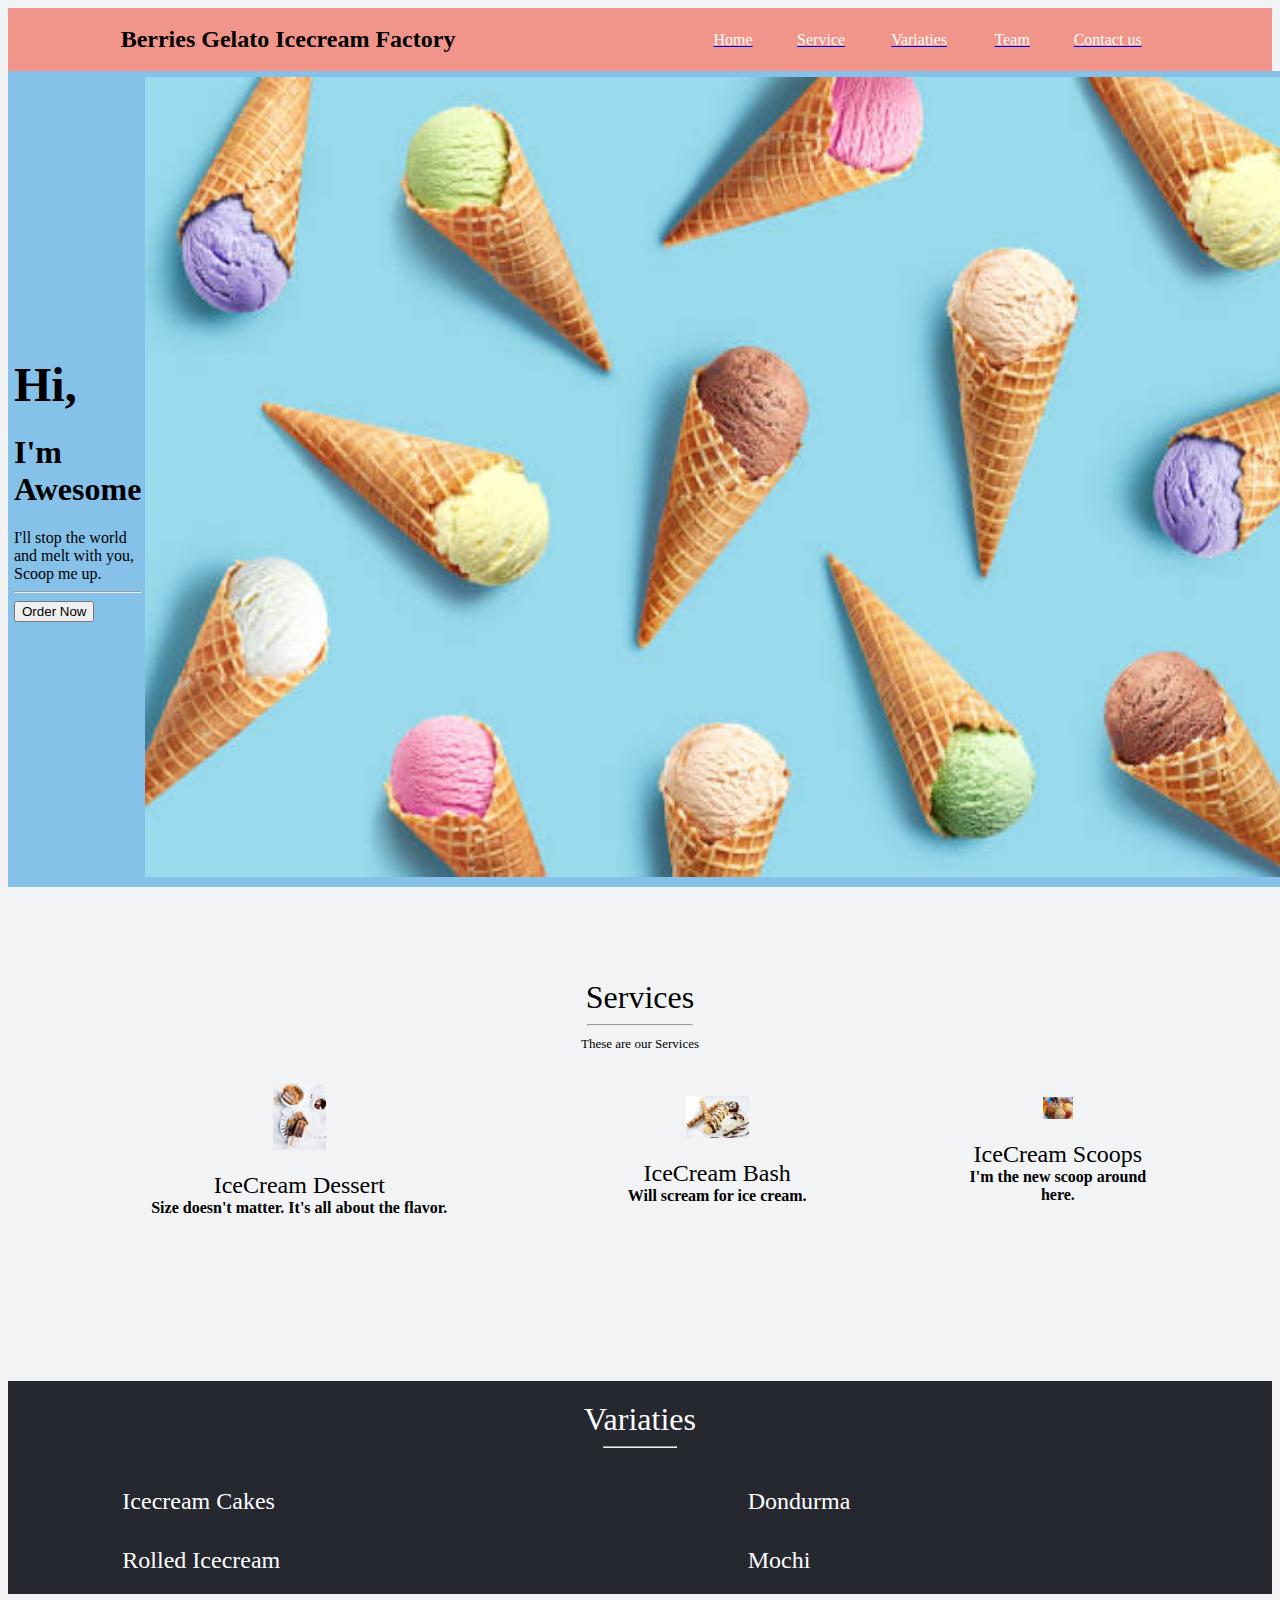
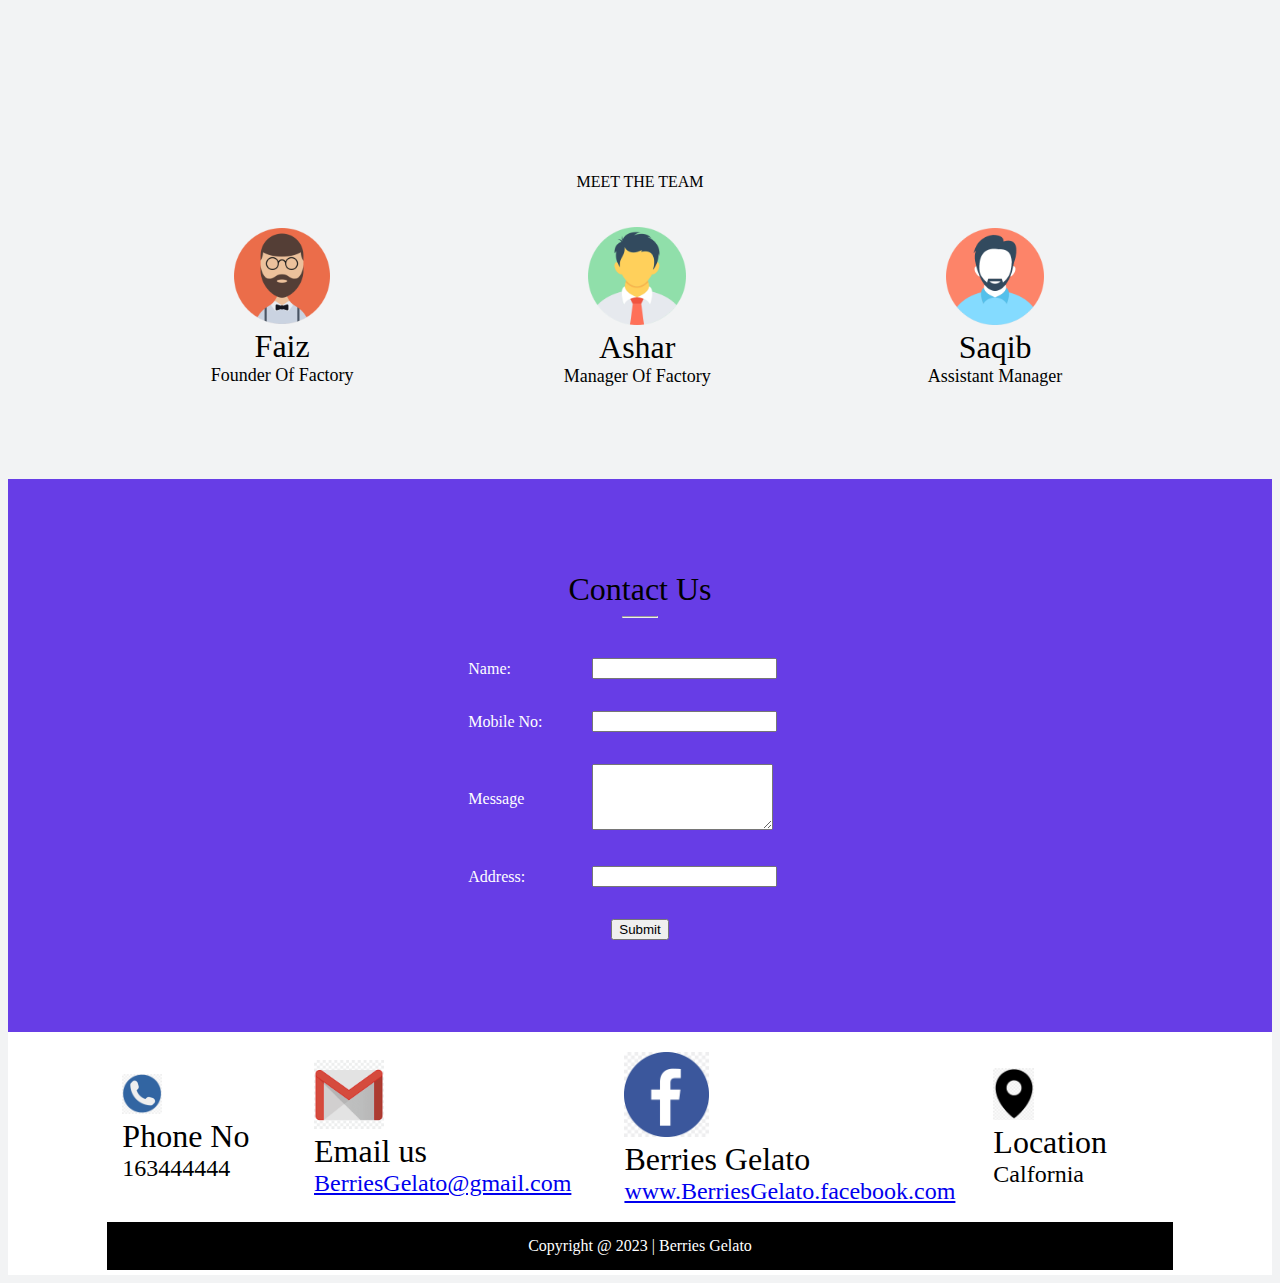
<file: index.html>
<!DOCTYPE html>
<html lang="en">

<head>

    <title>Document</title>
</head>

<body bgcolor="#F2F3F4">
    <!--Nav Bar-->
    <table border="0" width="100%" cellspacing="0" bgcolor="#F1948A">
        <tr>
            <td>
                <table border="0" width="85%" align="center" cellpadding="15">
                    <tr>
                        <td>
                            <font face="Open Sans" size="5" color="black"><strong>
                            Berries Gelato Icecream Factory</font></strong>
                        </td>
                        <td width="15%"></td>
                        <td><a href="#">
                                <font color="white">Home
                            </a></font>
                        </td>
                        <td><a href="#">
                                <font color="white">Service
                            </a></font>
                        </td>
                        <td><a href="#">
                                <font color="white">Variaties
                            </a></font>
                        </td>
                        <td><a href="#">
                                <font color="white">Team
                            </a></font>
                        </td>
                        <td><a href="#">
                                <font color="white">Contact us
                            </a></font>
                        </td>
                    </tr>
                </table>
            </td>
        </tr>
    </table>

    <!--Home Section-->
    <table style="background-color: #85C1E9">
        <tr>
            <td>
                <table width="85%" border="0" align="center">
                    <tr>
                        <td>
                            <h1>
                                <font face="Open Sans" size="7">Hi,</font>
                            </h1>
                            <h1>
                                <font face="Open Sans" size="6">I'm Awesome</font>
                            </h1>
                            <font size="3">I'll stop the world and melt with you, Scoop me 
                            up.</font>

                            <hr>
                            <a href="https://www.icecreamfactoryco.com/" target="_blank">
                            <button>Order Now</button></a>
                        </td>
                        <td>
                            <img src="image/ic.jpg" height="800px" width="1200px">

                        </td>
                    </tr>
                </table>
            </td>
        </tr>
    </table>
    <!--Services-->
    <br><br><br><br>
    <table width="100%" bgcolor="#F2F3F4">
        <tr>
            <td>
                <table width="85%" border="0" align="center" cellpadding="15px">
                    <tr align="center">
                        <td colspan="3">
                            <font size="6" face="Open Sans">Services</font><br>
                            <hr align="center" width="10%">
                            <font size="2" face="Open Sans">These are our Services</font><br>
                        </td>
                    </tr>
                    <tr align="center">
                        <td>
                            <img src="image/stickice.avif" width="15%"><br><br>
                            <font size="5">IceCream Dessert</font><br>
                            <font size="3"><b>Size doesn't matter. It's all about the flavor.</b>
                            </font>
                        </td>
                        <td>
                            <img src="image/wep.jpeg" width="15%"><br><br>
                            <font size="5">IceCream Bash</font><br>
                            <font size="3"><b>Will scream for ice cream.</b>
                            </font>
                        </td>
                        <td>
                            <img src="image/wal.jpg" width="15%"><br><br>
                            <font size="5">IceCream Scoops</font><br>
                            <font size="3"><b>I'm the new scoop around here.</b>
                            </font>
                        </td>
                    </tr>
                </table>
            </td>
        </tr>
    </table>
    <br><br><br><br>
    <!--Skills-->
    <br><br><br><br>
    <table width="100%" bgcolor="#25282f">
        <tr>
            <td>
                <table border="0" width="85%" align="center" cellpadding="15px">
                    <tr align="center">
                        <td colspan="2">
                            <font face="Open Sans" size="6" color="white">Variaties</font>
                            <hr align="center" width="7%">
                        </td>
                    </tr>
                    <tr>
                        <td><label>
                                <font size="5" color="white">Icecream Cakes</font>
                            </label><br></td>
                        <td><label>
                                <font size="5" color="white">Dondurma</font>
                            </label><br></td>
                    </tr>

                    <tr>
                        <td><label>
                                <font size="5" color="white">Rolled Icecream</font>
                            </label><br></td>
                        <td><label>
                                <font size="5" color="white">Mochi</font>
                            </label><br></td>
                    </tr>
                </table>
            </td>
        </tr>
    </table>
    <br><br><br><br>
    <!--Team-->
    <br><br><br><br>
    <table width="100%">
        <tr>
            <td>
                <table border="0" width="85%" align="center" cellpadding="15px">
                    <tr align="center">
                        <td colspan="3">
                            <font color="" size="6"></font>MEET THE TEAM
                        </td>
                    </tr>
                    <tr align="center">
                        <td><img src="image/worker1.png" width="30%"><br>
                            <font size="6"> Faiz </font> <br>
                            <font size="4">Founder Of Factory</font>
                        </td>
                        <td><img src="image/worker2.png" width="30%"><br>
                            <font size="6"> Ashar </font> <br>
                            <font size="4">Manager Of Factory</font>
                        </td>
                        <td><img src="image/worker3.png" width="30%"><br>
                            <font size="6"> Saqib </font> <br>
                            <font size="4">Assistant Manager</font>
                        </td>
                    </tr>
                </table>
            </td>
        </tr>
    </table><br><br><br><br>
    <!--Contact Us-->
    <form>
        <table width="100%" bgcolor="#673de6">
            <tr>
                <td>
                    <br><br><br><br>
                    <table border="0" width="30%" cellpadding="15" align="center">
                        <tr align="center">
                            <td colspan="2">
                                <font color="" size="6">
                                    Contact Us </font> <br>
                                <hr align="center" width="10%">
                            </td>
                        </tr>
                        <tr>
                            <td>
                                <font color="white"> Name:</font>
                            </td>
                            <td><input type="text"></td>
                        </tr>
                        <tr>
                            <td>
                                <font color="white"> Mobile No: </font>
                            </td>
                            <td><input type="Number"></td>
                        </tr>
                        <tr>
                            <td>
                                <font color="white"> Message </font>
                            </td>
                            <td><textarea cols="20" rows="4"></textarea></td>
                        </tr>
                        <tr>
                            <td>
                                <font color="white"> Address: </font>
                            </td>
                            <td><input type="text"></td>
                        </tr>
                        <tr align="center">
                            <td colspan="2"><input type="submit"></td>
                        </tr>
                    </table><br><br><br><br>
                </td>
            </tr>
        </table>
    </form>
    <!--Footer-->

    <table width="100%" bgcolor="white">
        <tr>
            <td>
                <table border="0" width="85%" align="center" cellpadding="15">
                    <tr>
                        <td>
                            <img src="image/telephone.png" width="25%"><br>
                            <font size="6" color="black">Phone No</font><br>
                            <font size="5" color="black">163444444</font>
                        </td>
                        <td>
                            <img src="image/email.png" width="25%"><br>
                            <font size="6" color="black">Email us</font><br>
                            <font size="5" color="black"><a href="#">BerriesGelato@gmail.com</a></font>
                        </td>
                        <td>
                            <img src="image/facebook.png" width="25%"><br>
                            <font size="6" color="black">Berries Gelato</font><br>
                            <font size="5" color="black"><a href="#">www.BerriesGelato.facebook.com</a></font>
                        </td>
                        <td>
                            <img src="image/location.png" width="25%"><br>
                            <font size="6" color="black">Location</font><br>
                            <font size="5" color="black">Calfornia</font>
                        </td>
                    </tr>
                    <tr bgcolor="black" align="center">
                        <td colspan="4">
                            <font color="white">Copyright @ 2023 | Berries Gelato </font>
                        </td>
                    </tr>
                </table>

            </td>
        </tr>
    </table>
</body>

</html>
</file>
